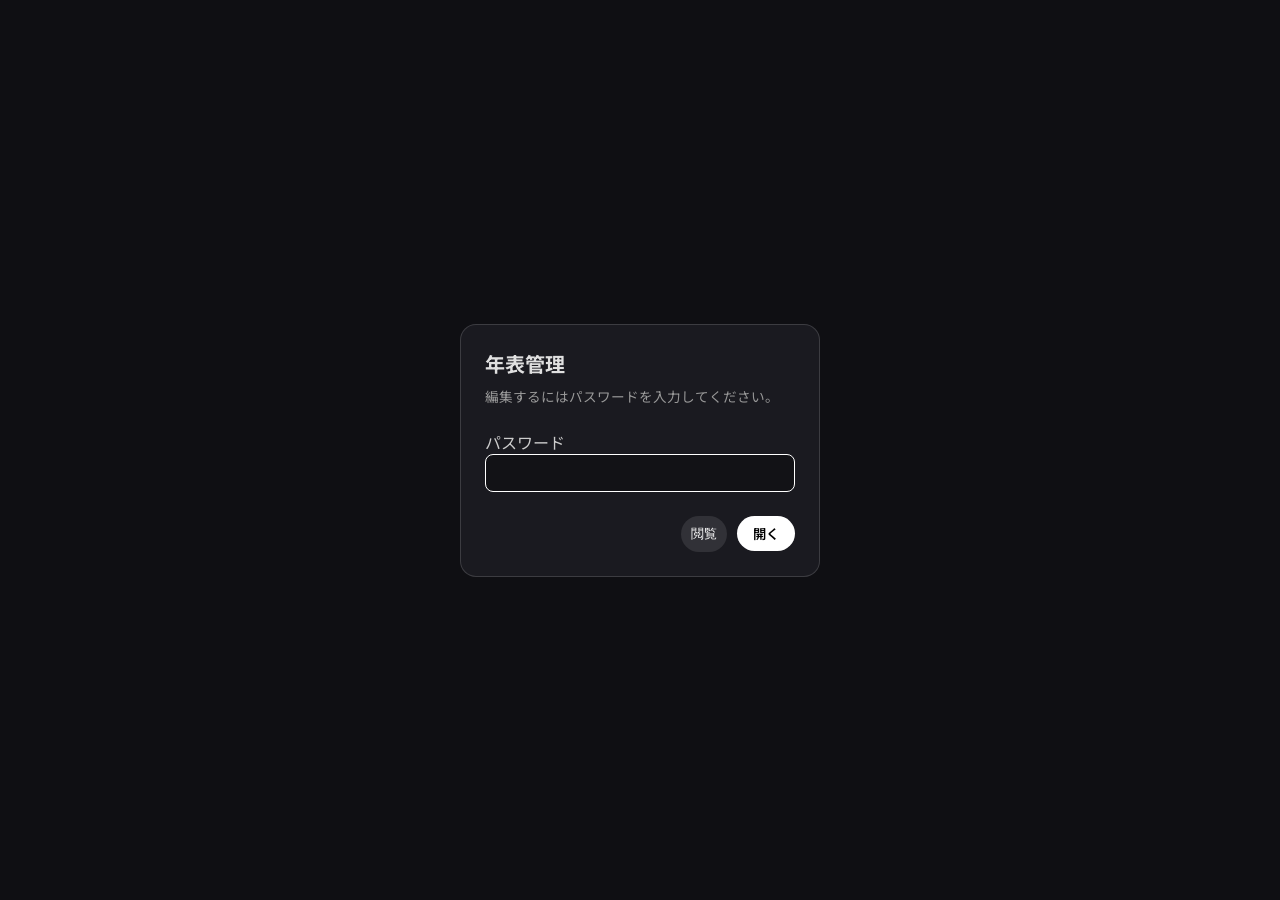
<file: admin.html>
<!DOCTYPE html>
<html lang="ja">

<head>
    <meta charset="UTF-8">
    <meta name="viewport" content="width=device-width, initial-scale=1.0">
    <title>年表管理 — East Asian Typography History</title>
    <link rel="preconnect" href="https://fonts.googleapis.com">
    <link rel="preconnect" href="https://fonts.gstatic.com" crossorigin>
    <link
        href="https://fonts.googleapis.com/css2?family=Noto+Sans+KR:wght@300;400;500;700&family=Outfit:wght@300;400;600&display=swap"
        rel="stylesheet">
    <link rel="stylesheet" href="style.css">
</head>

<body class="admin-mode">
    <div id="app">
        <header>
            <h1>年表管理</h1>
            <div class="controls">
                <a class="icon-btn" href="index.html" aria-label="View page" title="閲覧ページ">閲覧</a>
                <button id="reload-btn" class="icon-btn" aria-label="Reload data" title="シートを再取得">再取得</button>
                <button id="reset-view" class="icon-btn" aria-label="Reset View">更新</button>
                <button id="about-btn" class="icon-btn" aria-label="About">説明</button>
                <button id="add-sheet4-btn" class="primary-btn">時代区分（新規）</button>
                <button id="add-item-btn" class="primary-btn">項目（追加）</button>
                <button id="logout-btn" class="icon-btn" aria-label="Log out" title="ログアウト">終了</button>
            </div>
        </header>

        <main id="timeline-container">
            <div id="timeline-axis"></div>
            <div id="timeline-content">
                <!-- Timeline items will be injected here -->
            </div>
        </main>

        <!-- Edit/Add Modal -->
        <div id="modal-overlay" class="hidden">
            <div class="modal">
                <div class="modal-header">
                    <h2 id="modal-title">項目編集</h2>
                    <button id="close-modal" class="close-btn">&times;</button>
                </div>
                <form id="item-form">
                    <input type="hidden" name="_row" id="edit-row">

                    <div class="form-group">
                        <label for="edit-nation">国</label>
                        <select name="nation" id="edit-nation" required>
                            <option value="韓国">韓国</option>
                            <option value="中国">中国</option>
                            <option value="日本">日本</option>
                            <option value="その他">その他</option>
                        </select>
                    </div>

                    <div class="form-group">
                        <label for="edit-category">カテゴリー</label>
                        <select name="category" id="edit-category" required>
                            <option value="条約">条約</option>
                            <option value="学会">学会</option>
                            <option value="出版">出版</option>
                            <option value="展示">展示</option>
                            <option value="教育">教育</option>
                            <option value="研究">研究</option>
                            <option value="字体">字体</option>
                            <option value="標準">標準</option>
                            <option value="制度">制度</option>
                            <option value="政策">政策</option>
                            <option value="サービス">サービス</option>
                            <option value="傾向">傾向</option>
                            <option value="技術">技術</option>
                            <option value="理論">理論</option>
                            <option value="運動">運動</option>
                            <option value="広告">広告</option>
                            <option value="芸術">芸術</option>
                        </select>
                    </div>

                    <div class="form-group">
                        <label for="edit-yr">年</label>
                        <input type="number" name="yr" id="edit-yr" required placeholder="e.g. 1443">
                    </div>

                    <div class="form-group">
                        <label for="edit-item">項目名</label>
                        <input type="text" name="item" id="edit-item" required placeholder="Item Title">
                    </div>

                    <div class="form-group">
                        <label for="edit-info">説明</label>
                        <textarea name="info" id="edit-info" rows="3" placeholder="Details..."></textarea>
                    </div>

                    <div class="form-group">
                        <label for="edit-link">リンク</label>
                        <input type="url" name="link" id="edit-link" placeholder="https://...">
                    </div>

                    <div class="form-group">
                        <label for="edit-cite">引用</label>
                        <input type="text" name="cite" id="edit-cite" placeholder="Source">
                    </div>

                    <div class="modal-actions">
                        <button type="button" id="delete-btn" class="danger-btn hidden">Delete</button>
                        <button type="submit" class="primary-btn">Save Changes</button>
                    </div>
                </form>
            </div>
        </div>

        <div id="loading-indicator" class="hidden">
            <div class="spinner"></div>
            <span>読み込み中...</span>
        </div>
    </div>

    <!-- Sheet4 Modal -->
    <div id="modal-overlay-s4" class="hidden">
        <div class="modal">
            <div class="modal-header">
                <h2 id="modal-title-s4">時代区分（新規）</h2>
                <button id="close-modal-s4" class="close-btn">&times;</button>
            </div>
            <form id="item-form-s4">
                <input type="hidden" name="_row" id="edit-row-s4">
                <input type="hidden" name="sheet" value="sheet4">

                <div class="form-group">
                    <label for="edit-country-s4">国</label>
                    <input type="text" name="country" id="edit-country-s4" required placeholder="e.g. 한국">
                </div>

                <div class="form-group">
                    <label for="edit-theme-s4">大項目</label>
                    <input type="text" name="theme" id="edit-theme-s4" required placeholder="e.g. 왕조">
                </div>

                <div class="form-group">
                    <label for="edit-begin-s4">開始年</label>
                    <input type="number" name="begin" id="edit-begin-s4" required placeholder="e.g. 1392">
                </div>

                <div class="form-group">
                    <label for="edit-end-s4">終了年（継続中は空欄または current）</label>
                    <input type="text" name="end" id="edit-end-s4" placeholder="e.g. 1910 / current / 空欄">
                </div>

                <div class="form-group">
                    <label for="edit-layer-s4">レイヤー(1-31)</label>
                    <input type="number" name="layer" id="edit-layer-s4" required min="1" max="31" placeholder="1-31">
                </div>

                <div class="form-group">
                    <label for="edit-title-s4">内容</label>
                    <input type="text" name="title" id="edit-title-s4" required placeholder="e.g. 조선시대">
                </div>

                <div class="modal-actions">
                    <button type="button" id="delete-btn-s4" class="danger-btn hidden">削除</button>
                    <button type="submit" class="primary-btn">保存</button>
                </div>
            </form>
        </div>
    </div>

    <!-- About Modal -->
    <div id="modal-overlay-about" class="hidden">
        <div class="modal about-modal">
            <div class="modal-header">
                <h2>デジタル東アジア・タイポグラフィ年表</h2>
                <button id="close-modal-about" class="close-btn">&times;</button>
            </div>
            <div class="modal-body about-content">
                <p>本デジタル年表は、2000年以降の東アジアにおけるタイポグラフィの変化の過程を時間軸の中で捉え、地域・テーマ・制度・展覧会・視覚表現の関係を横断的に比較・探索できるよう設計された研究基盤プラットフォームです。個別の作品や出来事を断片的に並べるのではなく、多様な要素がどのように連関し、同時代の動向を形成しているのかを立体的に可視化します。
                </p>

                <p>本年表は、「構造–媒介–表現」という三つの層の視点に基づいて構成されています。構造とは、政策、制度、教育、技術環境といった社会的・制度的条件を指し、媒介は、ビエンナーレ、展覧会、教育プログラム、国際交流、プラットフォーム、出版など、多様な接続装置を含みます。表現は、書体、グラフィック作品、展示成果など、可視的なデザインのアウトプットを指します。これら三つの層は相互に影響し合いながら、時間の中で同時に機能します。
                </p>

                <p>本年表では、東アジア各国における構造的変化や主要なプロジェクト、展覧会、参加者、視覚資料を、年・国・テーマ・関係情報として連結し、利用者が特定の時期や地域、イシューを起点に流れを比較し、文脈を容易に把握できるよう設計されています。これにより、個別事例が生まれた背景条件や展開のプロセス、同時代的な交差の様様を自然に読み取ることができます。
                </p>

                <p>本デジタル年表は、研究者、デザイナー、学生、キュレーターが、東アジア・タイポグラフィの形成と変化を直感的に理解し、長期的な動向と構造的関係を探究できるオープンな研究ツールを目指しています。</p>

                <p class="note">※本年表は継続的に更新・拡張される研究プロジェクトであり、現在未収録の領域については、今後の研究および資料の蓄積に応じて段階的に追加される予定です。</p>

                <p class="note">※本アーカイブは、DNP文化振興財団 グラフィック文化に関する学術研究助成の採択研究、文部科学省科学研究費助成事業（基盤研究C）採択研究の一環として制作されました.</p>

                <div class="credits">
                    <p>Research & Curation: 서혜 (ソーヘー / Seo Hye)</p>
                    <p>Design & Development: 이병학 (イ・ビョンハク / Lee Byounghak)</p>
                </div>
            </div>
        </div>
    </div>

    <!-- Login gate. The password is checked by the Apps Script backend, not
         here: this form only submits it. -->
    <div id="login-overlay">
        <form id="login-form" class="modal login-modal">
            <h2>年表管理</h2>
            <p class="login-note">編集するにはパスワードを入力してください。</p>

            <div class="form-group">
                <label for="login-password">パスワード</label>
                <input type="password" id="login-password" name="password" required autocomplete="current-password"
                    autofocus>
            </div>

            <p id="login-error" class="login-error hidden" role="alert"></p>

            <div class="modal-actions">
                <a class="icon-btn" href="index.html">閲覧</a>
                <button type="submit" id="login-submit" class="primary-btn">開く</button>
            </div>
        </form>
    </div>

    <script src="app.js?v=7"></script>
    <script src="admin.js?v=4"></script>
</body>

</html>
</file>
<file: style.css>
:root {
    --bg-color: #0f0f13;
    --text-color: #e0e0e0;
    --accent-color: #ffffff;
    --muted-color: #a9b0b8;
    /* Referenced by the modal fields and the loading indicator, which rendered
       borderless and transparent while these were undefined. */
    --card-bg: #1a1a20;
    --glass-border: rgba(255, 255, 255, 0.15);
    /* Kept in sync with ITEM_WIDTH in app.js. */
    --item-width: 800px;
    --font-main: 'Outfit', sans-serif;
    --font-kr: 'Noto Sans KR', sans-serif;
}

* {
    box-sizing: border-box;
    margin: 0;
    padding: 0;
}

html {
    font-size: 16px;
    word-break: keep-all;
    font-weight: 400;
    user-select: none;
}

body {
    font-family: var(--font-main), var(--font-kr);
    background-color: var(--bg-color);
    color: var(--text-color);
    overflow: hidden;
    /* Disable scroll */
    height: 100vh;
    width: 100vw;
}

/* Header */
header {
    position: fixed;
    top: 0px;
    right: 0;
    z-index: 100;
    padding: 12px 24px;
    display: flex;
    align-items: center;
    gap: 20px;
    justify-content: space-between;
}

h1 {
    font-size: 1.5rem;
    font-weight: 600;
    letter-spacing: 0.5px;
    color: var(--accent-color);
}

.controls {
    display: flex;
    gap: 10px;
}

/* Buttons */
button {
    cursor: pointer;
    border: none;
    transition: all 0.2s ease;
    font-family: inherit;
}

/* .hidden is only ever styled per element below, so anything else carrying it
   stayed visible -- the Delete button sat in the Add dialog because of it. */
.danger-btn.hidden,
.login-error.hidden,
#login-overlay.hidden {
    display: none;
}

/* The view/admin links in the header are anchors wearing the button styling. */
a.icon-btn {
    text-decoration: none;
    font-size: 0.8rem;
}

/* A pill rather than a fixed circle: at 36px wide a three-character label such
   as 再取得 spilled out of the button. Two-character labels still come out
   round, since the minimum width matches the height. */
.icon-btn {
    min-width: 36px;
    height: 36px;
    padding: 0 10px;
    border-radius: 18px;
    white-space: nowrap;
    background: rgba(255, 255, 255, 0.1);
    color: white;
    display: flex;
    align-items: center;
    justify-content: center;
}

.icon-btn:hover {
    background: rgba(255, 255, 255, 0.2);
    transform: scale(1.05);
}

.primary-btn {
    background: var(--accent-color);
    color: #000;
    padding: 8px 16px;
    border-radius: 20px;
    font-weight: 600;
}

.primary-btn:hover {
    background: #9effea;
    transform: translateY(-1px);
}

.danger-btn {
    background: #ff5f5f;
    color: white;
    padding: 8px 16px;
    border-radius: 20px;
    font-weight: 600;
}

.danger-btn:hover {
    background: #ff8080;
}

/* Timeline Container */
#timeline-container {
    top: 0px;
    width: 100%;
    height: 100vh;
    position: relative;
    cursor: grab;
    /* Pan and pinch are handled in script; without this the browser claims the
       gesture first and the timeline never sees a touch move. */
    touch-action: none;
}

#timeline-container:active {
    cursor: grabbing;
}

#timeline-content {
    position: absolute;
    top: 0;
    left: 0;
    transform-origin: 0 0;
    will-change: transform;
}



/* Timeline Items */
/* index.html is read-only: nothing there opens an editor, so nothing there
   should offer a hand cursor or a grab handle. admin.html sets .admin-mode. */
.timeline-item {
    position: absolute;
    cursor: default;
    width: var(--item-width);
    padding: 5px;
    padding-left: 10px;
    padding-bottom: 0px;
    overflow: hidden;
    transition: transform 0.3s cubic-bezier(0.175, 0.885, 0.32, 1.27), box-shadow 0.3s ease;
    user-select: none;
    border-left: 2px solid var(--accent-color);
    background: rgba(255, 255, 255, 0.05);
}

/* Cards are 45px apart, so a resting card stays on one clipped line and only
   the hovered one opens up over its neighbours. */
.timeline-item:hover {
    transform: translateY(-5px);
    box-shadow: 0 10px 30px rgba(0, 0, 0, 0.3);
    border-color: var(--accent-color);
    z-index: 10;
    color: black;
    background: white;
    overflow: visible;
    width: auto;
    min-width: var(--item-width);
    max-width: 1000px;
    padding-bottom: 6px;
}

.timeline-item:hover .item-desc {
    display: block;
}

.item-year {
    color: var(--accent-color);
    font-weight: 600;
    margin-bottom: 4px;
}

.item-title {
    font-weight: 600;
    margin-bottom: 8px;
    white-space: nowrap;
    overflow: hidden;
    text-overflow: ellipsis;
}

.timeline-item:hover .item-title {
    white-space: normal;
}

.modified-item .item-title,
.modified-item .item-desc,
.modified-item .item-year {
    color: #0f0 !important;
}

.item-desc {
    display: none;
    /* Removed line-clamp to show full text */
    word-wrap: break-word;
    /* Ensure long words don't overflow */
}

.item-meta {
    display: flex;
    gap: 8px;
}

.tag {
    font-size: 0.8rem;
    background: rgba(255, 255, 255, 0.1);
    padding: 2px 8px;
    border-radius: 4px;
}

/* Timeline Axis */
#timeline-axis {
    position: absolute;
    top: 0;
    left: 0;
    width: 100%;
    height: 100%;
    pointer-events: none;
    transform-origin: 0 0;
    will-change: transform;
    z-index: 0;
}

.grid-line {
    position: absolute;
    top: 0;
    height: 100%;
    width: 1px;
    background-color: rgba(255, 255, 255, 0.1);
}

.grid-year-label {
    position: absolute;
    top: 60px;
    font-size: 0.75rem;
    color: rgba(255, 255, 255, 0.5);
    font-weight: 600;
    pointer-events: none;
    background: rgba(0, 0, 0, 0.6);
    padding: 2px;
    border-radius: 4px;
}

.layer-guide-line {
    position: absolute;
    left: 0;
    width: 50000px;
    /* Long enough to cover timeline */
    height: 1px;
    border-top: 1px solid #333;
    pointer-events: none;
    z-index: 1;
}

/* Sheet4 Specific Styles */
.sheet4-line {
    position: absolute;
    height: 2px;
    background: var(--accent-color);
    box-shadow: 0 0 10px var(--accent-color);
    pointer-events: none;
    z-index: 5;
}

.sheet4-label {
    position: absolute;
    touch-action: none;

    font-size: 0.75rem;
    pointer-events: auto;
    cursor: default;
    white-space: nowrap;
    z-index: 6;
    padding: 5px;
    background: rgba(0, 0, 0, 0.4);
    border-radius: 4px;
}

.admin-mode .timeline-item {
    cursor: pointer;
}

.admin-mode .sheet4-label {
    cursor: grab;
}

.sheet4-label.dragging {
    opacity: 0.6;
    cursor: grabbing;
    z-index: 1000;
}

.s2-country {
    font-weight: 700;
    /* #555 on the near-black ground fell well under any readable contrast. */
    color: var(--muted-color);
    text-shadow: 0 0 5px rgba(0, 0, 0, 0.8);
}

.s2-theme {
    font-style: italic;
    color: #ccc;
}

.s2-title {
    font-weight: 400;
    color: #fff;
}

/* Modal */
#modal-overlay,
#modal-overlay-s4,
#modal-overlay-about {
    position: fixed;
    top: 0;
    left: 0;
    width: 100%;
    height: 100%;
    background: rgba(0, 0, 0, 0.6);
    backdrop-filter: blur(4px);
    z-index: 200;
    display: flex;
    align-items: center;
    justify-content: center;
    opacity: 1;
    transition: opacity 0.3s ease;
}

#modal-overlay.hidden,
#modal-overlay-s4.hidden,
#modal-overlay-about.hidden {
    opacity: 0;
    pointer-events: none;
}

.modal {
    width: 90%;
    max-width: 500px;
    background: #1a1a20;
    border-radius: 16px;
    padding: 24px;
    transform: translateY(0);
    transition: transform 0.3s cubic-bezier(0.34, 1.56, 0.64, 1);
}

#modal-overlay.hidden .modal,
#modal-overlay-s4.hidden .modal,
#modal-overlay-about.hidden .modal {
    transform: translateY(20px);
}

.modal-header {
    display: flex;
    justify-content: space-between;
    align-items: center;
    margin-bottom: 20px;
}

.close-btn {
    background: none;
    color: #fff;
    font-size: 1.5rem;
    padding: 0;
}

.form-group {
    margin-bottom: 16px;
}

.form-group label {
    display: block;
    color: #ccc;
}

.form-group input,
.form-group select,
.form-group textarea {
    width: 100%;
    background: rgba(0, 0, 0, 0.3);
    border: 1px solid var(--glass-border);
    border-radius: 8px;
    padding: 10px;
    color: #fff;
    font-family: inherit;
}

.form-group input:focus,
.form-group select:focus,
.form-group textarea:focus {
    outline: none;
    border-color: var(--accent-color);
}

.modal-actions {
    display: flex;
    justify-content: flex-end;
    gap: 10px;
    margin-top: 24px;
}

/* Loading */
#loading-indicator {
    position: fixed;
    bottom: 30px;
    right: 30px;
    background: var(--card-bg);
    padding: 12px 20px;
    border-radius: 30px;
    display: flex;
    align-items: center;
    gap: 10px;
    border: 1px solid var(--glass-border);
    z-index: 300;
}

#loading-indicator.hidden {
    display: none;
}

.spinner {
    width: 16px;
    height: 16px;
    border: 2px solid rgba(255, 255, 255, 0.3);
    border-top-color: var(--accent-color);
    border-radius: 50%;
    animation: spin 1s linear infinite;
}

@keyframes spin {
    to {
        transform: rotate(360deg);
    }
}

/* About Modal Specifically */
.about-modal {
    max-width: 600px;
    max-height: 85vh;
    display: flex;
    flex-direction: column;
}

.about-modal .modal-body {
    overflow-y: auto;
    padding-right: 10px;
}

/* Custom scrollbar for About modal */
.about-modal .modal-body::-webkit-scrollbar {
    width: 6px;
}

.about-modal .modal-body::-webkit-scrollbar-track {
    background: rgba(255, 255, 255, 0.05);
}

.about-modal .modal-body::-webkit-scrollbar-thumb {
    background: rgba(255, 255, 255, 0.2);
    border-radius: 3px;
}

.about-content {
    line-height: 1.8;
    color: #ccc;
    font-size: 0.95rem;
}

.about-content p {
    margin-bottom: 24px;
}

.about-content .note {
    font-size: 0.85rem;
    color: #888;
    margin-bottom: 12px;
}

.about-content .credits {
    margin-top: 40px;
    padding-top: 24px;
    border-top: 1px solid rgba(255, 255, 255, 0.1);
    font-size: 0.9rem;
    color: var(--accent-color);
}

.about-content .credits p {
    margin-bottom: 8px;
}
/* Login gate (admin.html). Opaque rather than translucent: there is nothing
   behind it worth showing until the password has been accepted. */
#login-overlay {
    position: fixed;
    inset: 0;
    background: var(--bg-color);
    z-index: 400;
    display: flex;
    align-items: center;
    justify-content: center;
    padding: 24px;
}

.login-modal {
    max-width: 360px;
    border: 1px solid var(--glass-border);
}

.login-modal h2 {
    font-size: 1.25rem;
    margin-bottom: 8px;
}

.login-note {
    color: #999;
    font-size: 0.85rem;
    margin-bottom: 24px;
}

.login-error {
    color: #ff8080;
    font-size: 0.85rem;
    margin-top: 12px;
}

.modal-actions {
    align-items: center;
}

#login-submit:disabled {
    opacity: 0.5;
    cursor: progress;
}
</file>
